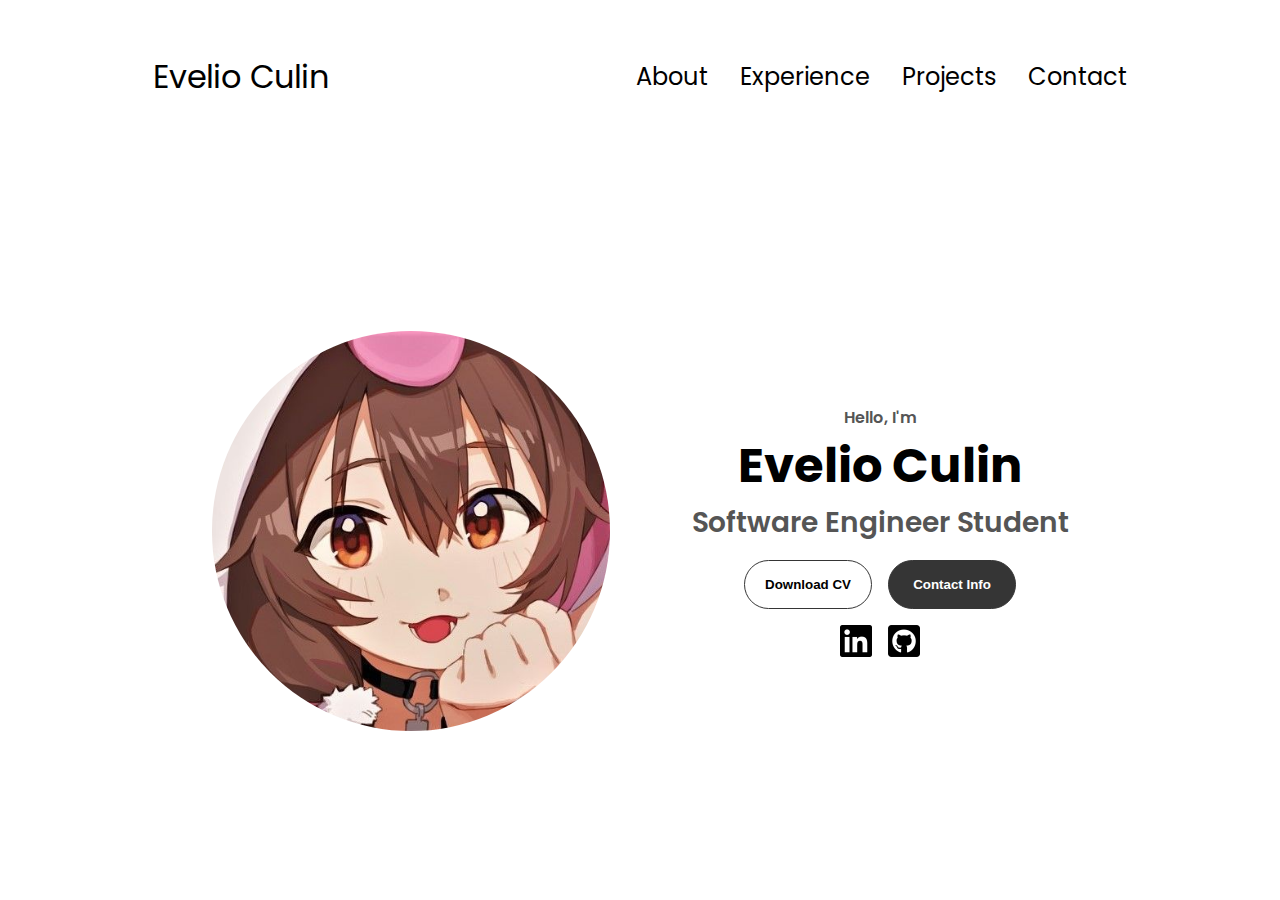
<file: index.html>
<!doctype html>
<html lang="en">
  <head>
    <meta charset="UTF-8" />
    <meta http-equiv="X-UA-Compatible" content="IE=edge" />
    <meta name="viewport" content="width=device-width, initial-scale=1.0" />
    <title>My Portfolio</title>
    <link rel="stylesheet" href="./styles/style.css" />
    <link rel="stylesheet" href="./styles/mediaqueries.css" />
  </head>
  <body>
    <nav id="desktop-nav">
      <div class="logo">Evelio Culin</div>
      <div>
        <ul class="nav-links">
          <li><a href="#about">About</a></li>
          <li><a href="#experience">Experience</a></li>
          <li><a href="./public/projects.html">Projects</a></li>
          <li><a href="#contact">Contact</a></li>
        </ul>
      </div>
    </nav>
    <nav id="hamburger-nav">
      <div class="logo">Evelio Culin</div>
      <div class="hamburger-menu">
        <div class="hamburger-icon" onclick="toggleMenu()">
          <span></span>
          <span></span>
          <span></span>
        </div>
        <div class="menu-links">
          <li><a href="#about" onclick="toggleMenu()">About</a></li>
          <li><a href="#experience" onclick="toggleMenu()">Experience</a></li>
          <li><a href="./public/projects.html" onclick="toggleMenu()">Projects</a></li>
          <li><a href="#contact" onclick="toggleMenu()">Contact</a></li>
        </div>
      </div>
    </nav>
    <section id="profile">
      <div class="section__pic-container">
        <img
          src="./assets/Profile Pic.jpg"
          alt="Evelio Culin profile picture"
          class="Circular"
        />
      </div>
      <div class="section__text">
        <p class="section__text__p1">Hello, I'm</p>
        <h1 class="title">Evelio Culin</h1>
        <p class="section__text__p2">Software Engineer Student</p>
        <div class="btn-container">
          <button
            class="btn btn-color-2"
            onclick="window.open('/assets/CV_Evelio_Culin.pdf')"
          >
            Download CV
          </button>
          <button class="btn btn-color-1" onclick="location.href = '/#contact'">
            Contact Info
          </button>
        </div>
        <div id="socials-container">
          <img
            src="./assets/social-linkedin.256x256.png"
            alt="My LinkedIn profile"
            class="icon"
            onclick="
              location.href =
                'https://www.linkedin.com/in/evelio-culin-326159268/'
            "
          />
          <img
            src="./assets/github-square.256x256.png"
            alt="My Github profile"
            class="icon"
            onclick="location.href = 'https://github.com/KoroLog'"
          />
        </div>
      </div>
    </section>
    <script src="./scripts/script.js"></script>
  </body>
</html>
</file>
<file: styles/style.css>
/* General */

@import url("https://fonts.googleapis.com/css2?family=Poppins:wght@300;400;500;600&display=swap");

* {
  margin: 0;
  padding: 0;
}

body {
  font-family: "Poppins", sans-serif;
}

html {
  scroll-behavior: smooth;
}

p {
  color: rgb(85, 85, 85);
}

/* TRANSITION */

a,
.btn {
  transition: all 300ms ease;
}

/* Desktoo */

nav,
.nav-links {
  display: flex;
}

nav {
  justify-content: space-around;
  align-items: center;
  height: 17vh;
}

.nav-links {
  gap: 2rem;
  list-style: none;
  font-size: 1.5rem;
}

a {
  color: black;
  text-decoration: none;
  text-decoration-color: white;
}

a:hover {
  color: gray;
  text-decoration: underline;
  text-underline-offset: 1rem;
  text-decoration-color: rgb(181, 181, 181);
}

.logo {
  font-size: 2rem;
}

.logo:hover {
  cursor: default;
}

/* Hamburger Menu */

#hamburger-nav {
  display: none;
}

.hamburger-menu {
  position: relative;
  display: inline-block;
}

.hamburger-icon {
  display: flex;
  flex-direction: column;
  justify-content: space-between;
  height: 24px;
  width: 30px;
  cursor: pointer;
}

.hamburger-icon span {
  width: 100%;
  height: 2px;
  background-color: black;
  transition: all 0.3 ease-in-out;
}

.menu-links {
  position: absolute;
  top: 100%;
  right: 0;
  background-color: white;
  width: fit-content;
  max-height: 0;
  overflow: hidden;
  transition: all 0.3 ease-in-out;
}

.menu-links a {
  display: block;
  padding: 10px;
  text-align: center;
  font-size: 1.5rem;
  color: black;
  text-decoration: none;
  transition: all 0.3 ease-in-out;
}

.menu-links li {
  list-style: none;
}

.menu-links.open {
  max-height: 300px;
}

.hamburger-icon.open span:first-child {
  transform: rotate(45deg) translate(10px, 5px);
}

.hamburger-icon.open span:nth-child(2) {
  opacity: 0;
}

.hamburger-icon.open span:last-child {
  transform: rotate(-45deg) translate(10px, -5px);
}

.hamburger-icon span:first-child {
  transform: none;
}

.hamburger-icon span:first-child {
  opacity: 1;
}

.hamburger-icon span:first-child {
  transform: none;
}

/* Sections */

section {
  padding-top: 4vh;
  height: 96vh;
  margin: 0 10rem;
  box-sizing: border-box;
  min-height: fit-content;
}

.section-container {
  display: flex;
}

/* PROFILE SECTION */

#profile {
  display: flex;
  justify-content: center;
  gap: 5rem;
  height: 80vh;
}

.Circular {
    border-radius: 50%;
    overflow: hidden;
}

.section__pic-container {
  display: flex;
  height: 400px;
  width: 400px;
  margin: auto 0;
}

.section__text {
  align-self: center;
  text-align: center;
}

.section__text p {
  font-weight: 600;
}

.section__text__p1 {
  text-align: center;
}

.section__text__p2 {
  font-size: 1.75rem;
  margin-bottom: 1rem;
}

.title {
  font-size: 3rem;
  text-align: center;
}

#socials-container {
  display: flex;
  justify-content: center;
  margin-top: 1rem;
  gap: 1rem;
}

/* ICONS */

.icon {
  cursor: pointer;
  height: 2rem;
}

/* BUTTONS */

.btn-container {
  display: flex;
  justify-content: center;
  gap: 1rem;
}

.btn {
  font-weight: 600;
  transition: all 300ms ease;
  padding: 1rem;
  width: 8rem;
  border-radius: 2rem;
}

.btn-color-1,
.btn-color-2 {
  border: rgb(53, 53, 53) 0.1rem solid;
}

.btn-color-1:hover,
.btn-color-2:hover {
  cursor: pointer;
}

.btn-color-1,
.btn-color-2:hover {
  background: rgb(53, 53, 53);
  color: white;
}

.btn-color-1:hover {
  background: rgb(0, 0, 0);
}

.btn-color-2 {
  background: none;
}

.btn-color-2:hover {
  border: rgb(255, 255, 255) 0.1rem solid;
}

.btn-container {
  gap: 1rem;
}

/* PROJECTS PAGE */

.projects-section {
  height: auto;
  margin: 0 2rem;
  padding-bottom: 4rem;
}

.projects-grid {
  display: grid;
  grid-template-columns: repeat(auto-fit, minmax(280px, 1fr));
  gap: 1.5rem;
}

.project-card {
  border: 1px solid rgb(181, 181, 181);
  border-radius: 1rem;
  padding: 1rem;
  background: #ffffff;
  box-shadow: 0 6px 16px rgba(0, 0, 0, 0.08);
}

.project-card h3 {
  margin-bottom: 0.5rem;
}

.project-embed {
  border: 1px solid #eee;
  border-radius: 0.75rem;
  overflow: hidden;
  aspect-ratio: 16 / 9;
}

.project-embed iframe {
  width: 100%;
  height: 100%;
  border: 0;
}
</file>
<file: styles/mediaqueries.css>
@media screen and (max-width: 1200px) {
  nav {
    display: none;
  }
  #hamburger-nav {
    display: flex;
  }
}
</file>
